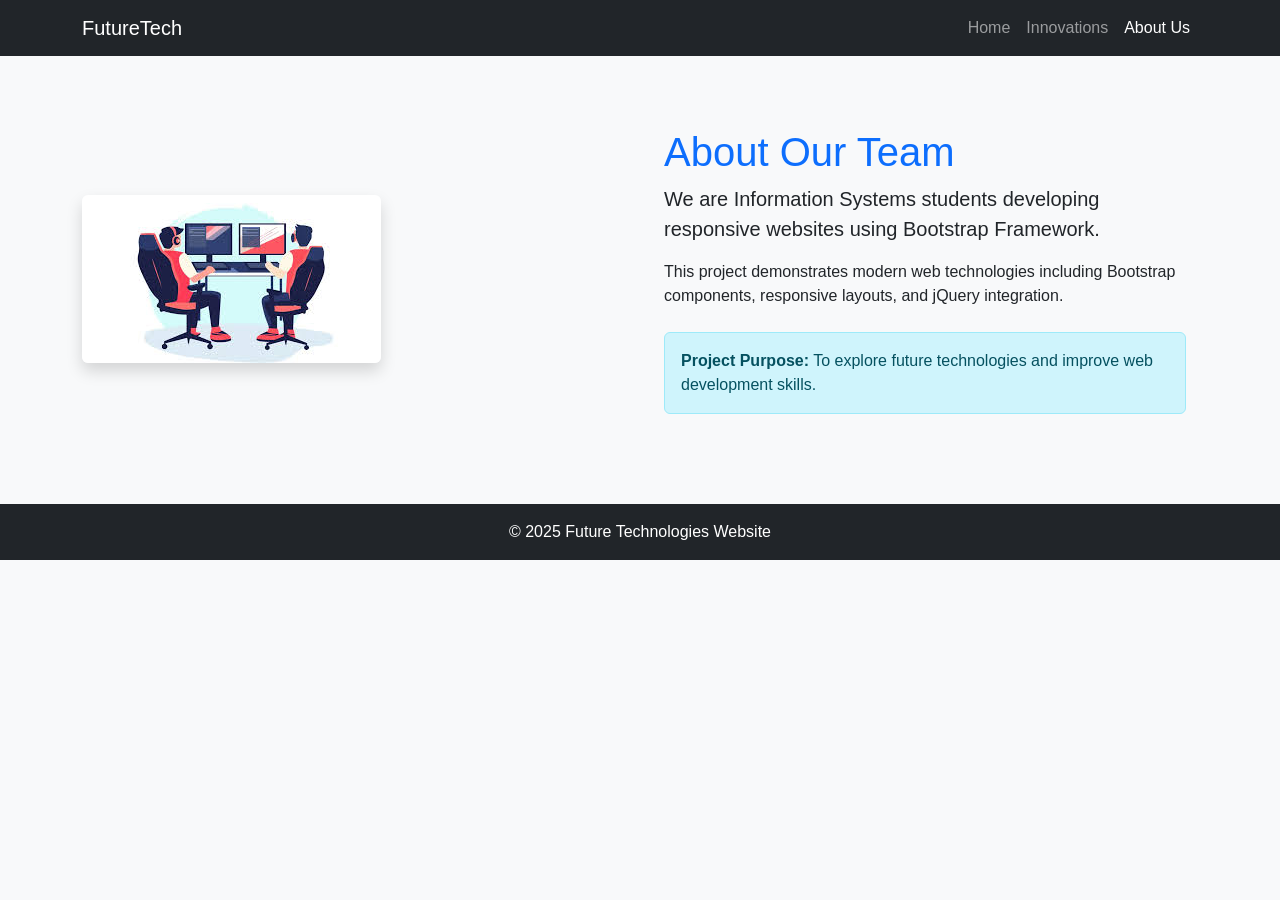
<file: about.html>
<!DOCTYPE html>
<html lang="en">
<head>
    <meta charset="UTF-8">
    <meta name="viewport" content="width=device-width, initial-scale=1">
    <title>About Us</title>

    <link href="https://cdn.jsdelivr.net/npm/bootstrap@5.3.3/dist/css/bootstrap.min.css" rel="stylesheet">
    <link rel="stylesheet" href="css/styles.css">
</head>

<body>

<!-- NAVBAR -->
<nav class="navbar navbar-expand-lg navbar-dark bg-dark">
    <div class="container">
        <a class="navbar-brand" href="index.html">FutureTech</a>

        <button class="navbar-toggler" type="button" data-bs-toggle="collapse" data-bs-target="#navbarNav">
            <span class="navbar-toggler-icon"></span>
        </button>

        <div class="collapse navbar-collapse" id="navbarNav">
            <ul class="navbar-nav ms-auto">

                <li class="nav-item">
                    <a class="nav-link" href="index.html">Home</a>
                </li>

                <li class="nav-item">
                    <a class="nav-link" href="innovations.html">Innovations</a>
                </li>

                <li class="nav-item">
                    <a class="nav-link active" href="about.html">About Us</a>
                </li>

            </ul>
        </div>
    </div>
</nav>

<!-- ABOUT SECTION -->
<div class="container my-5">

    <div class="row align-items-center">

        <div class="col-md-6">
            <img src="images/TM.jpg" alt="Team" class="img-fluid rounded shadow">
        </div>

        <div class="col-md-6 p-4">
            <h1 class="text-primary">About Our Team</h1>

            <p class="lead">
                We are Information Systems students developing responsive websites
                using Bootstrap Framework.
            </p>

            <p>
                This project demonstrates modern web technologies including
                Bootstrap components, responsive layouts, and jQuery integration.
            </p>

            <div class="alert alert-info mt-4">
                <strong>Project Purpose:</strong>
                To explore future technologies and improve web development skills.
            </div>
        </div>

    </div>

</div>

<footer class="bg-dark text-white text-center p-3">
    <p class="mb-0">© 2025 Future Technologies Website</p>
</footer>

<script src="https://code.jquery.com/jquery-3.7.1.min.js"></script>
<script src="https://cdn.jsdelivr.net/npm/bootstrap@5.3.3/dist/js/bootstrap.bundle.min.js"></script>
<script src="js/script.js"></script>

</body>
</html>
</file>
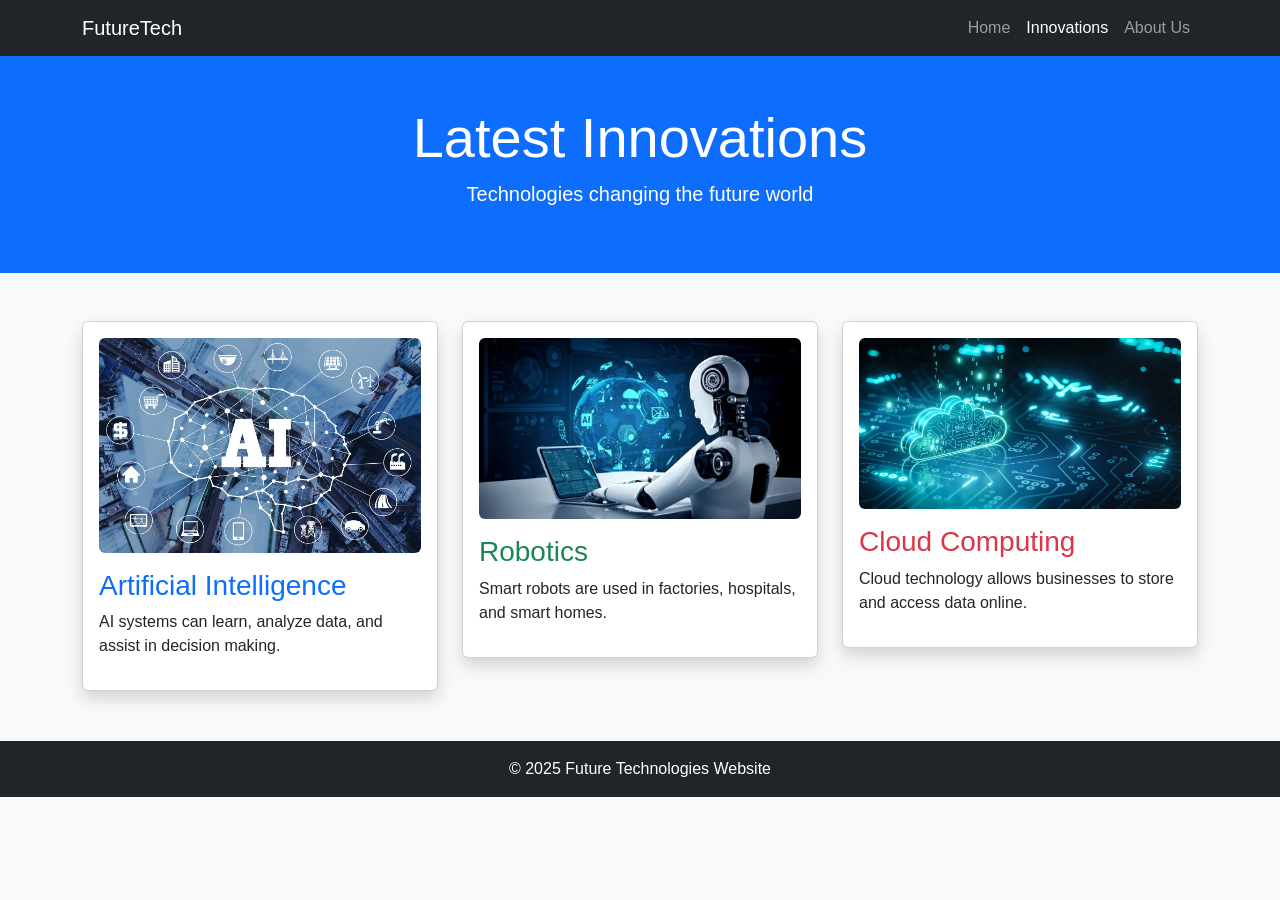
<file: innovation.html>
<!DOCTYPE html>
<html lang="en">
<head>
    <meta charset="UTF-8">
    <meta name="viewport" content="width=device-width, initial-scale=1">
    <title>Innovations</title>

    <link href="https://cdn.jsdelivr.net/npm/bootstrap@5.3.3/dist/css/bootstrap.min.css" rel="stylesheet">
    <link rel="stylesheet" href="css/styles.css">
</head>

<body>

<!-- NAVBAR -->
<nav class="navbar navbar-expand-lg navbar-dark bg-dark">
    <div class="container">
        <a class="navbar-brand" href="index.html">FutureTech</a>

        <button class="navbar-toggler" type="button" data-bs-toggle="collapse" data-bs-target="#navbarNav">
            <span class="navbar-toggler-icon"></span>
        </button>

        <div class="collapse navbar-collapse" id="navbarNav">
            <ul class="navbar-nav ms-auto">

                <li class="nav-item">
                    <a class="nav-link" href="index.html">Home</a>
                </li>

                <li class="nav-item">
                    <a class="nav-link active" href="innovations.html">Innovations</a>
                </li>

                <li class="nav-item">
                    <a class="nav-link" href="about.html">About Us</a>
                </li>

            </ul>
        </div>
    </div>
</nav>

<!-- HEADER -->
<header class="bg-primary text-white text-center py-5">
    <div class="container">
        <h1 class="display-4">Latest Innovations</h1>
        <p class="lead">
            Technologies changing the future world
        </p>
    </div>
</header>

<!-- GRID SYSTEM -->
<div class="container my-5">

    <div class="row g-4">

        <div class="col-md-4">
            <div class="card shadow p-3">
                <img src="image/AI.jpg" class="img-fluid rounded" alt="AI">
                <h3 class="mt-3 text-primary">Artificial Intelligence</h3>
                <p>
                    AI systems can learn, analyze data, and assist in decision making.
                </p>
            </div>
        </div>

        <div class="col-md-4">
            <div class="card shadow p-3">
                <img src="image/RB.jpg" class="img-fluid rounded" alt="Robotics">
                <h3 class="mt-3 text-success">Robotics</h3>
                <p>
                    Smart robots are used in factories, hospitals, and smart homes.
                </p>
            </div>
        </div>

        <div class="col-md-4">
            <div class="card shadow p-3">
                <img src="image/cloud.jpg" class="img-fluid rounded" alt="Cloud Computing">
                <h3 class="mt-3 text-danger">Cloud Computing</h3>
                <p>
                    Cloud technology allows businesses to store and access data online.
                </p>
            </div>
        </div>

    </div>

</div>

<footer class="bg-dark text-white text-center p-3">
    <p class="mb-0">© 2025 Future Technologies Website</p>
</footer>

<script src="https://code.jquery.com/jquery-3.7.1.min.js"></script>
<script src="https://cdn.jsdelivr.net/npm/bootstrap@5.3.3/dist/js/bootstrap.bundle.min.js"></script>
<script src="js/script.js"></script>

</body>
</html>
</file>
<file: css/styles.css>
/* Custom Style Rule 1 */
body {
    font-family: Arial, sans-serif;
    background-color: #f8f9fa;
}

/* Custom Style Rule 2 */
.hero-section {
    height: 90vh;
    background: linear-gradient(rgba(0,0,0,0.6),
    rgba(0,0,0,0.6)),
    url('../images/tech1.jpg');

    background-size: cover;
    background-position: center;
}

/* Custom Style Rule 3 */
.card {
    transition: transform 0.3s ease;
}

.card:hover {
    transform: scale(1.05);
}

/* Extra Styling */
footer {
    margin-top: 50px;
}
</file>
